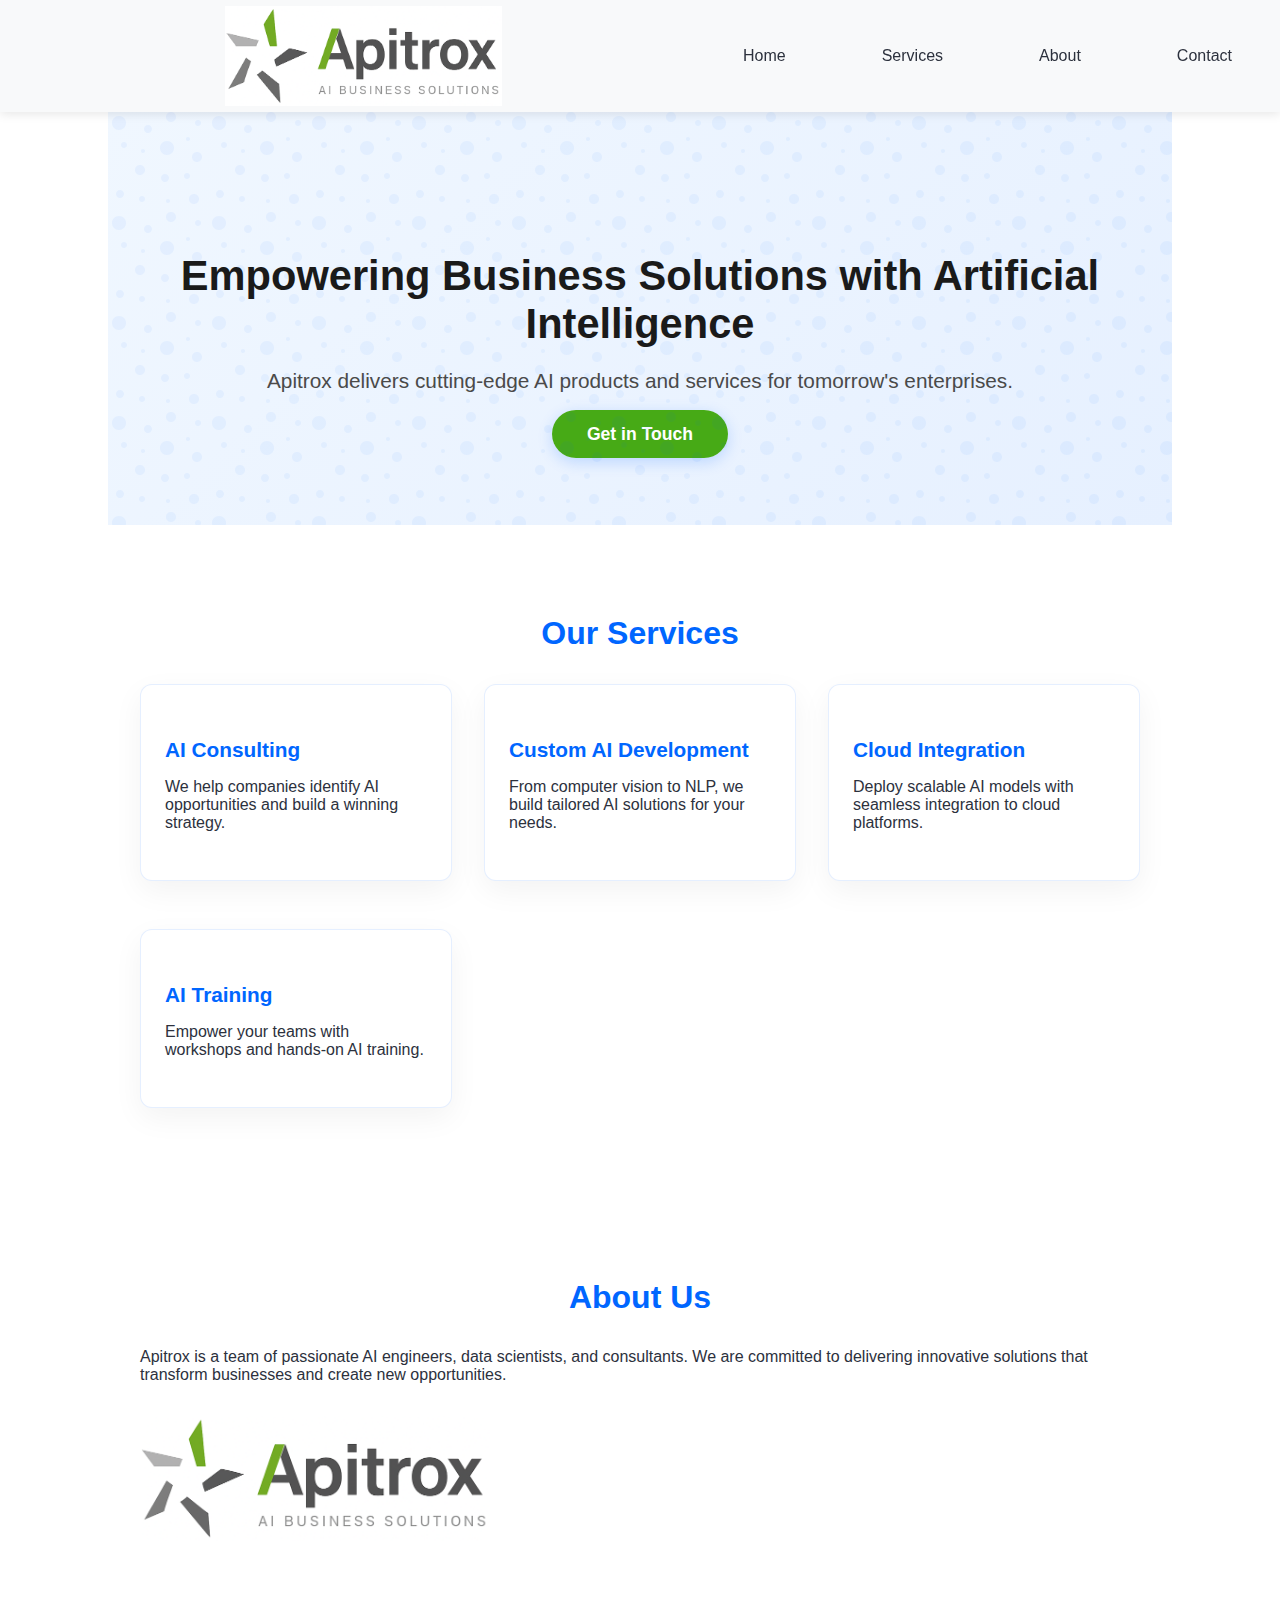
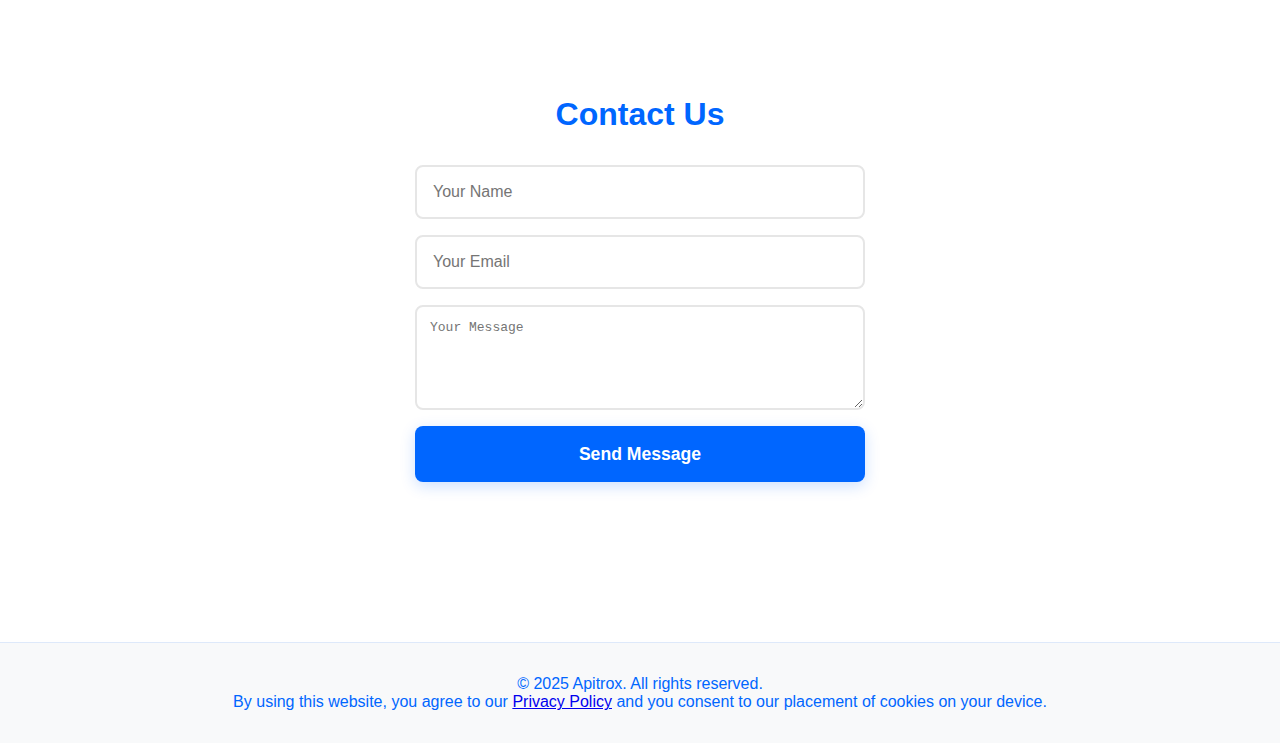
<file: index.html>
<!DOCTYPE html>
<html lang="en">
<head>
  <meta charset="UTF-8" />
  <meta name="viewport" content="width=device-width, initial-scale=1.0"/>
  <title>Apitrox - AI Technology Company</title>
  <link rel="stylesheet" href="style.css"/>
  <link rel="icon" type="image/png" href="images/Apitrox_Star_Icon.png" />
  <style>
    :root {
  --color-green: #46951E;
  --color-navy: #46951E;
  --color-white: #FFFFFF;
    }
    .header-nav {
      display: flex;
      flex-wrap: nowrap;
      gap: 2em;
      align-items: center;
    }
    @media (max-width: 600px) {
      .header-nav {
        flex-wrap: wrap;
        gap: 1em;
      }
    }
    .apitrox-header-logo {
      height: 100px;
      background: transparent;
      display: block;
      margin: 0 auto;
    }
  </style>
</head>
<body>
  <header>
    <img src="images/Apitrox_Logo_Horizontal.png" alt="Apitrox Logo" class="apitrox-header-logo">
    <nav class="header-nav">
      <a href="#home">Home</a>
      <a href="#services">Services</a>
      <a href="#about">About</a>
      <a href="#contact">Contact</a>
    </nav>
  </header>
  <section class="hero" id="home">
  <h1>Empowering Business Solutions with Artificial Intelligence</h1>
  <p>Apitrox delivers cutting-edge AI products and services for tomorrow's enterprises.</p>
  <a href="#contact" class="cta-btn" style="background:#47AA16; color:var(--color-white)">Get in Touch</a>
  </section>
  <section class="services" id="services">
    <h2>Our Services</h2>
    <div class="service-list">
      <div class="service">
        <h3>AI Consulting</h3>
        <p>We help companies identify AI opportunities and build a winning strategy.</p>
      </div>
      <div class="service">
        <h3>Custom AI Development</h3>
        <p>From computer vision to NLP, we build tailored AI solutions for your needs.</p>
      </div>
      <div class="service">
        <h3>Cloud Integration</h3>
        <p>Deploy scalable AI models with seamless integration to cloud platforms.</p>
      </div>
      <div class="service">
        <h3>AI Training</h3>
        <p>Empower your teams with workshops and hands-on AI training.</p>
      </div>
    </div>
  </section>
  <section class="about" id="about">
    <h2>About Us</h2>
    <p>
      Apitrox is a team of passionate AI engineers, data scientists, and consultants. 
      We are committed to delivering innovative solutions that transform businesses and create new opportunities.
    </p>
  <img src="images/Apitrox_Logo_Horizontal.png" alt="Apitrox Logo" class="about-img"/>
  </section>
  <section class="contact" id="contact">
    <h2>Contact Us</h2>
    <form id="contact-form">
      <input type="text" name="name" placeholder="Your Name" required/>
      <input type="email" name="email" placeholder="Your Email" required/>
      <textarea name="message" rows="5" placeholder="Your Message" required></textarea>
      <button type="submit">Send Message</button>
      <div class="form-status" id="form-status"></div>
    </form>
  </section>
  <footer>
    &copy; 2025 Apitrox. All rights reserved.<br>
    By using this website, you agree to our <a href="privacy-policy.html">Privacy Policy</a> and you consent to our placement of cookies on your device.
  </footer>
  <script src="script.js"></script>
</body>
</html>
</file>
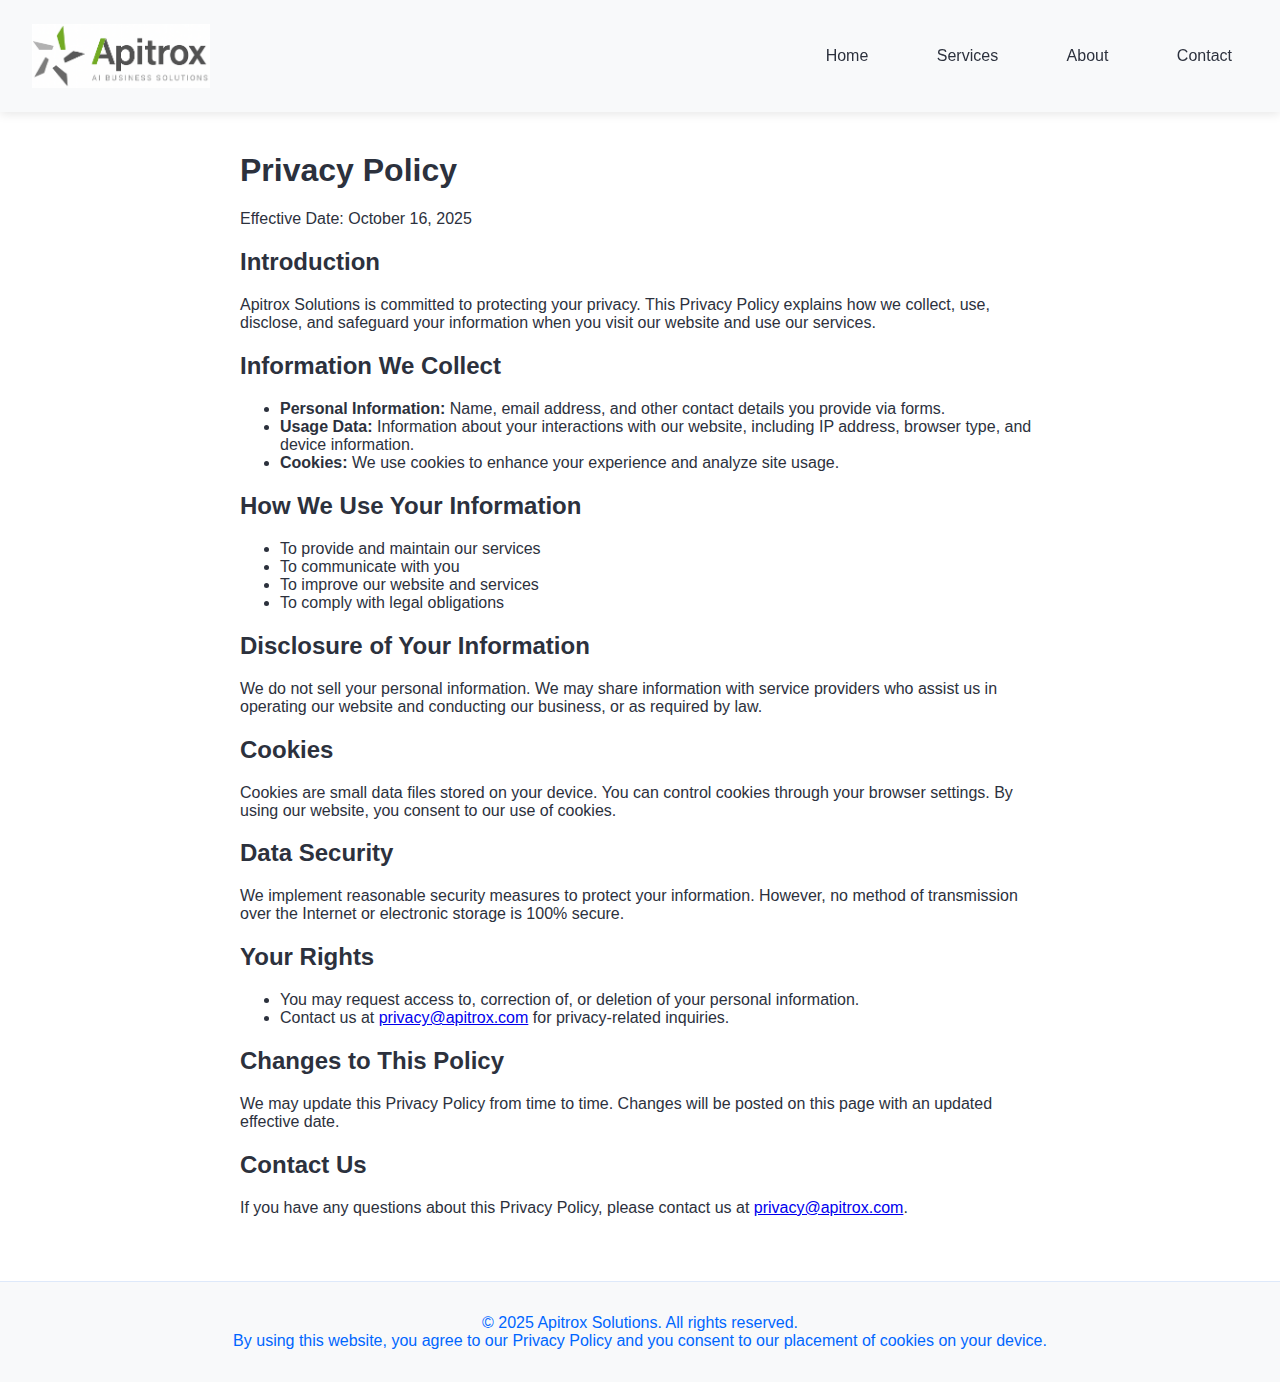
<file: privacy-policy.html>
<!DOCTYPE html>
<html lang="en">
<head>
  <meta charset="UTF-8">
  <meta name="viewport" content="width=device-width, initial-scale=1.0">
  <title>Privacy Policy - Apitrox Solutions</title>
  <link rel="stylesheet" href="style.css">
</head>
<body>
  <header>
    <img src="images/Apitrox_Logo_Horizontal.png" alt="Apitrox Logo" class="apitrox-header-logo" style="height:64px; margin-right:24px; vertical-align:middle;">
    <nav>
      <a href="index.html#home">Home</a>
      <a href="index.html#services">Services</a>
      <a href="index.html#about">About</a>
      <a href="index.html#contact">Contact</a>
    </nav>
  </header>
  <main class="container" style="max-width:800px; margin:40px auto;">
    <h1>Privacy Policy</h1>
    <p>Effective Date: October 16, 2025</p>
    <h2>Introduction</h2>
    <p>Apitrox Solutions is committed to protecting your privacy. This Privacy Policy explains how we collect, use, disclose, and safeguard your information when you visit our website and use our services.</p>
    <h2>Information We Collect</h2>
    <ul>
      <li><strong>Personal Information:</strong> Name, email address, and other contact details you provide via forms.</li>
      <li><strong>Usage Data:</strong> Information about your interactions with our website, including IP address, browser type, and device information.</li>
      <li><strong>Cookies:</strong> We use cookies to enhance your experience and analyze site usage.</li>
    </ul>
    <h2>How We Use Your Information</h2>
    <ul>
      <li>To provide and maintain our services</li>
      <li>To communicate with you</li>
      <li>To improve our website and services</li>
      <li>To comply with legal obligations</li>
    </ul>
    <h2>Disclosure of Your Information</h2>
    <p>We do not sell your personal information. We may share information with service providers who assist us in operating our website and conducting our business, or as required by law.</p>
    <h2>Cookies</h2>
    <p>Cookies are small data files stored on your device. You can control cookies through your browser settings. By using our website, you consent to our use of cookies.</p>
    <h2>Data Security</h2>
    <p>We implement reasonable security measures to protect your information. However, no method of transmission over the Internet or electronic storage is 100% secure.</p>
    <h2>Your Rights</h2>
    <ul>
      <li>You may request access to, correction of, or deletion of your personal information.</li>
      <li>Contact us at <a href="mailto:privacy@apitrox.com">privacy@apitrox.com</a> for privacy-related inquiries.</li>
    </ul>
    <h2>Changes to This Policy</h2>
    <p>We may update this Privacy Policy from time to time. Changes will be posted on this page with an updated effective date.</p>
    <h2>Contact Us</h2>
    <p>If you have any questions about this Privacy Policy, please contact us at <a href="mailto:privacy@apitrox.com">privacy@apitrox.com</a>.</p>
  </main>
  <footer>
    &copy; 2025 Apitrox Solutions. All rights reserved.<br>
    By using this website, you agree to our Privacy Policy and you consent to our placement of cookies on your device.
  </footer>
</body>
</html>
</file>
<file: style.css>
body {
  margin: 0;
  font-family: 'Segoe UI', Arial, sans-serif;
  background: #ffffff;
  color: #2c313d;
}

header {
  display: flex;
  justify-content: space-between;
  align-items: center;
  background: #f8f9fa;
  padding: 0.5em 2em;
  position: sticky;
  top: 0;
  z-index: 100;
  box-shadow: 0 2px 10px rgba(0,0,0,0.1);
  height: 96px;
}

.logo {
  font-size: 1.6em;
  font-weight: bold;
  color: #0066ff;
  letter-spacing: 2px;
}

nav a {
  color: #2c313d;
  text-decoration: none;
  margin-left: 2em;
  font-weight: 500;
  transition: all 0.3s ease;
  padding: 0.5em 1em;
  border-radius: 5px;
}

nav a:hover {
  color: #0066ff;
  background: rgba(0, 102, 255, 0.1);
}

.hero {
  text-align: center;
  padding: 7em 2em 5em;
  background: linear-gradient(135deg, #f0f7ff 0%, #e6f0ff 100%);
  position: relative;
  overflow: hidden;
}

.hero::before {
  content: '';
  position: absolute;
  top: 0;
  left: 0;
  right: 0;
  bottom: 0;
  background: url("data:image/svg+xml,%3Csvg width='100' height='100' viewBox='0 0 100 100' xmlns='http://www.w3.org/2000/svg'%3E%3Cpath d='M11 18c3.866 0 7-3.134 7-7s-3.134-7-7-7-7 3.134-7 7 3.134 7 7 7zm48 25c3.866 0 7-3.134 7-7s-3.134-7-7-7-7 3.134-7 7 3.134 7 7 7zm-43-7c1.657 0 3-1.343 3-3s-1.343-3-3-3-3 1.343-3 3 1.343 3 3 3zm63 31c1.657 0 3-1.343 3-3s-1.343-3-3-3-3 1.343-3 3 1.343 3 3 3zM34 90c1.657 0 3-1.343 3-3s-1.343-3-3-3-3 1.343-3 3 1.343 3 3 3zm56-76c1.657 0 3-1.343 3-3s-1.343-3-3-3-3 1.343-3 3 1.343 3 3 3zM12 86c2.21 0 4-1.79 4-4s-1.79-4-4-4-4 1.79-4 4 1.79 4 4 4zm28-65c2.21 0 4-1.79 4-4s-1.79-4-4-4-4 1.79-4 4 1.79 4 4 4zm23-11c2.76 0 5-2.24 5-5s-2.24-5-5-5-5 2.24-5 5 2.24 5 5 5zm-6 60c2.21 0 4-1.79 4-4s-1.79-4-4-4-4 1.79-4 4 1.79 4 4 4zm29 22c2.76 0 5-2.24 5-5s-2.24-5-5-5-5 2.24-5 5 2.24 5 5 5zM32 63c2.76 0 5-2.24 5-5s-2.24-5-5-5-5 2.24-5 5 2.24 5 5 5zm57-13c2.76 0 5-2.24 5-5s-2.24-5-5-5-5 2.24-5 5 2.24 5 5 5zm-9-21c1.105 0 2-.895 2-2s-.895-2-2-2-2 .895-2 2 .895 2 2 2zM60 91c1.105 0 2-.895 2-2s-.895-2-2-2-2 .895-2 2 .895 2 2 2zM35 41c1.105 0 2-.895 2-2s-.895-2-2-2-2 .895-2 2 .895 2 2 2z' fill='%230066ff' fill-opacity='0.05' fill-rule='evenodd'/%3E%3C/svg%3E");
  z-index: 0;
}

.hero h1 {
  font-size: 2.6em;
  margin-bottom: 0.4em;
  color: #1a1a1a;
  position: relative;
  z-index: 1;
}

.hero p {
  font-size: 1.3em;
  margin-bottom: 1.5em;
  color: #4a4a4a;
  position: relative;
  z-index: 1;
}

.cta-btn {
  background: #0066ff;
  color: white;
  padding: 0.8em 2em;
  font-size: 1.1em;
  border-radius: 50px;
  border: none;
  text-decoration: none;
  font-weight: bold;
  transition: all 0.3s ease;
  box-shadow: 0 4px 15px rgba(0, 102, 255, 0.2);
}

.cta-btn:hover {
  background: #0052cc;
  transform: translateY(-2px);
  box-shadow: 0 6px 20px rgba(0, 102, 255, 0.3);
}

section {
  padding: 4em 2em;
  max-width: 1000px;
  margin: 0 auto;
}

.services h2, .about h2, .contact h2 {
  font-size: 2em;
  color: #0066ff;
  margin-bottom: 1em;
  text-align: center;
}

.service-list {
  display: grid;
  grid-template-columns: repeat(auto-fit,minmax(230px,1fr));
  gap: 2em;
}

.service {
  background: white;
  border-radius: 12px;
  padding: 2em 1.5em;
  margin-bottom: 1em;
  box-shadow: 0 10px 30px rgba(0,0,0,0.05);
  transition: all 0.3s ease;
  border: 1px solid rgba(0,102,255,0.1);
}

.service:hover {
  transform: translateY(-5px);
  box-shadow: 0 15px 40px rgba(0,0,0,0.08);
}

.service h3 {
  color: #0066ff;
  font-size: 1.3em;
  margin-bottom: 0.6em;
}

.about-img {
  width: 100%;
  max-width: 350px;
  border-radius: 16px;
  margin-top: 2em;
  display: block;
}

form {
  display: flex;
  flex-direction: column;
  gap: 1em;
  max-width: 450px;
  margin: 0 auto;
}

input, textarea {
  padding: 1em;
  border-radius: 8px;
  border: 2px solid #e6e6e6;
  background: white;
  color: #2c313d;
  font-size: 1em;
  transition: all 0.3s ease;
}

input:focus, textarea:focus {
  outline: none;
  border-color: #0066ff;
  box-shadow: 0 0 0 3px rgba(0,102,255,0.1);
}

button {
  background: #0066ff;
  color: white;
  border: none;
  padding: 1em;
  border-radius: 8px;
  font-size: 1.1em;
  font-weight: bold;
  cursor: pointer;
  transition: all 0.3s ease;
  box-shadow: 0 4px 15px rgba(0,102,255,0.2);
}

button:hover {
  background: #0052cc;
  transform: translateY(-2px);
  box-shadow: 0 6px 20px rgba(0,102,255,0.3);
}

.form-status {
  margin-top: 1em;
  font-size: 1em;
}

footer {
  background: #f8f9fa;
  color: #0066ff;
  text-align: center;
  padding: 2em 0;
  margin-top: 4em;
  font-size: 1em;
  border-top: 1px solid rgba(0,102,255,0.1);
}

@media (max-width: 600px) {
  header {
    flex-direction: column;
    padding: 1em;
  }
  .hero {
    padding: 5em 1em 3em;
  }
  section {
    padding: 2em 1em;
  }
  .service-list {
    grid-template-columns: 1fr;
  }
}
</file>
